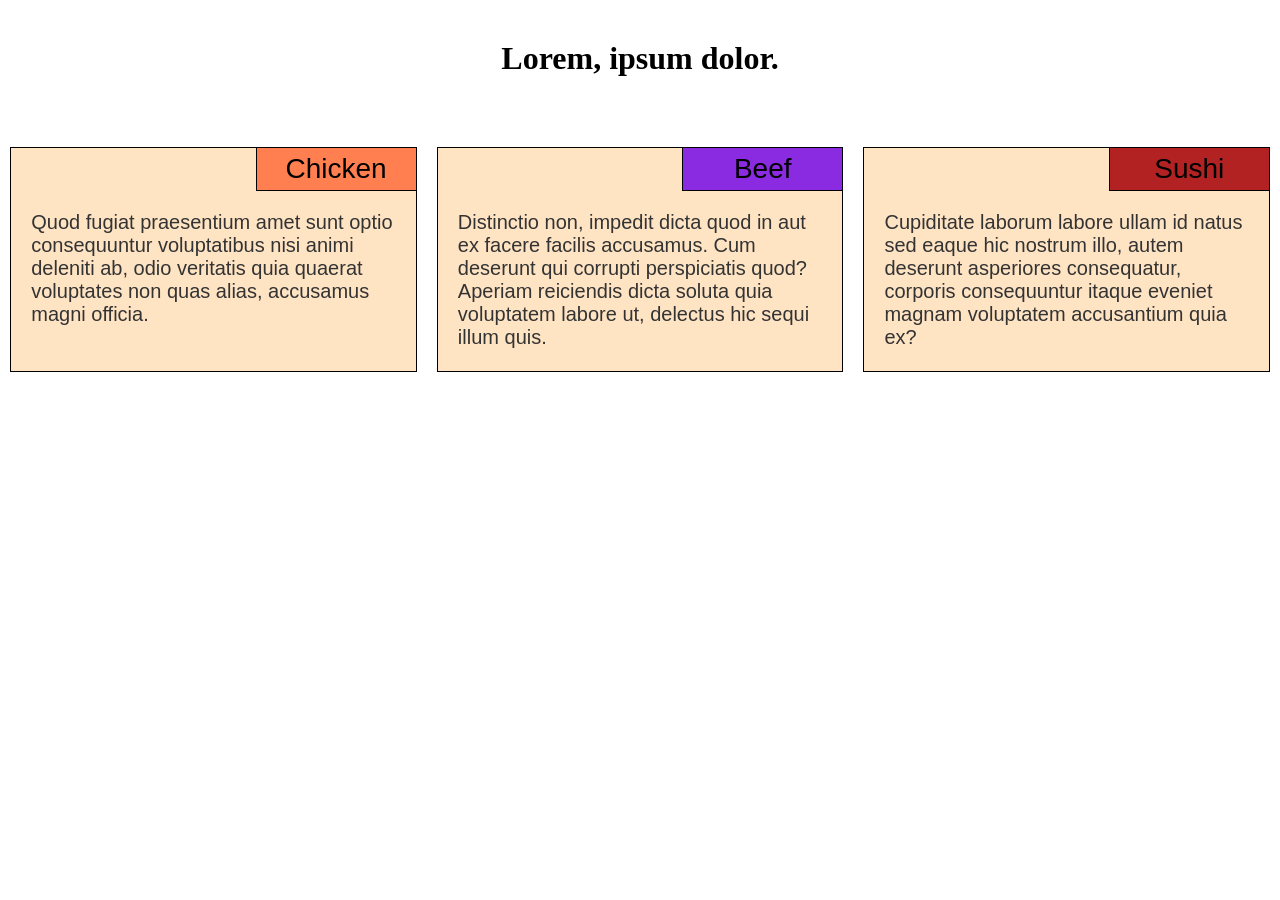
<file: index.html>
<!DOCTYPE html>
<html lang="en">

<head>
	<meta charset="UTF-8">
	<meta name="viewport" content="width=device-width, initial-scale=1.0">
	<title>Document</title>

	<link rel="stylesheet" href="css/app.css" />
</head>

<body>
	<h1>Lorem, ipsum dolor.</h1>
	<div class="row">
		<div class="col-lg-4 col-md-6 col-sm-12">
			<div class="content">
				<div class="row">
					<div class="title">
						<p class="c1">Chicken</p>
					</div>
				</div>
				<div class="row">
					<p class="body">Quod fugiat praesentium amet sunt optio consequuntur voluptatibus nisi animi
						deleniti ab, odio veritatis quia quaerat voluptates non quas alias, accusamus magni officia.</p>
				</div>
			</div>
		</div>
		<div class="col-lg-4 col-md-6 col-sm-12">
			<div class="content">
				<div class="row">
					<div class="title">
						<p class="c3">Beef</p>
					</div>
				</div>
				<div class="row">
					<p class="body">Distinctio non, impedit dicta quod in aut ex facere facilis accusamus. Cum deserunt
						qui corrupti perspiciatis quod? Aperiam reiciendis dicta soluta quia voluptatem labore ut,
						delectus hic sequi illum quis.</p>
				</div>
			</div>
		</div>
		<div class="col-lg-4 col-md-12 col-sm-12">
			<div class="content">
				<div class="title">
					<p class="c2">Sushi</p>
				</div>
				<div class="row">
					<p class="body">Cupiditate laborum labore
						ullam id natus sed eaque hic nostrum illo, autem deserunt asperiores consequatur, corporis
						consequuntur itaque eveniet magnam voluptatem accusantium quia ex?</p>
				</div>
			</div>
		</div>
	</div>
</body>

</html>
</file>
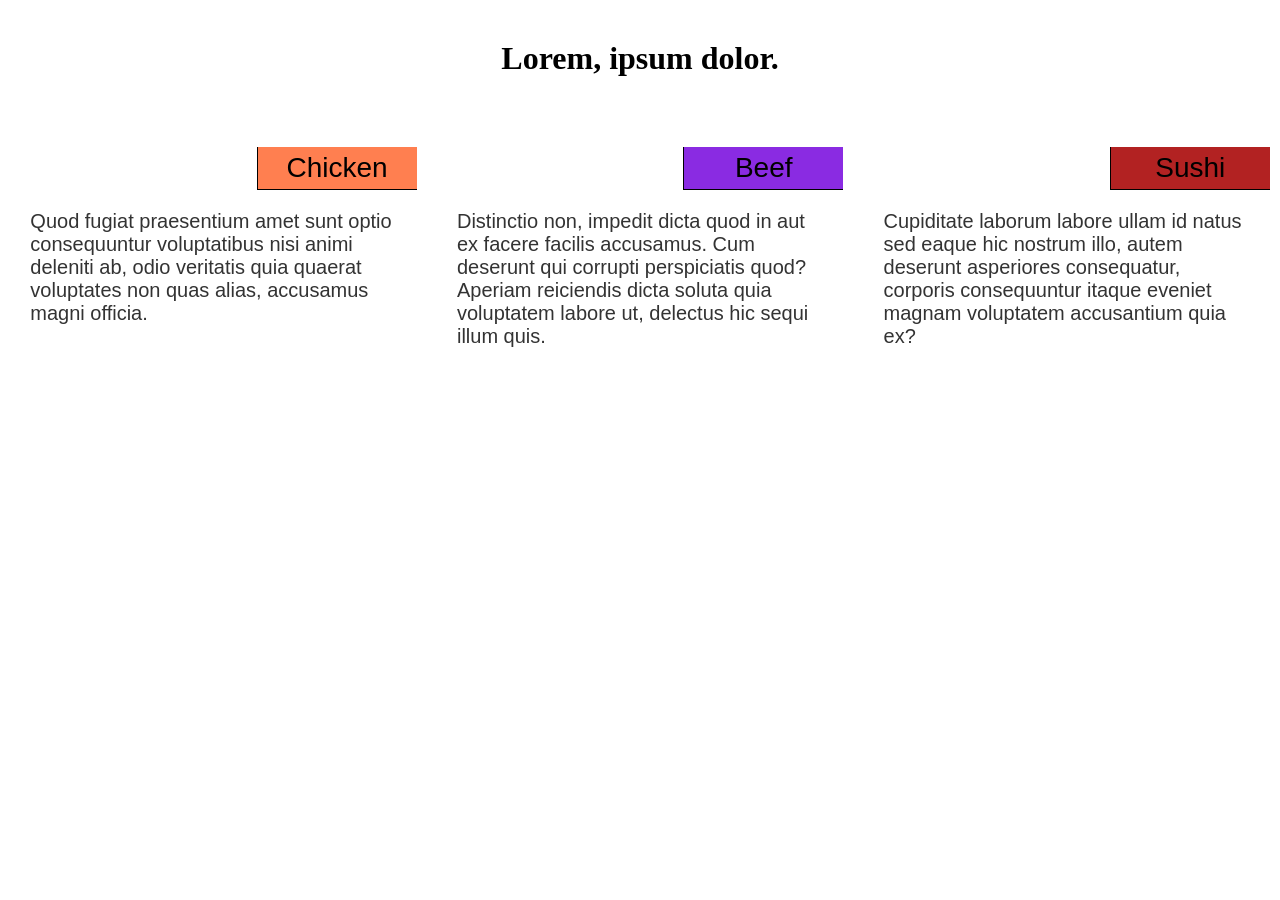
<file: index copy.html>
<!DOCTYPE html>
<html lang="en">

<head>
	<meta charset="UTF-8">
	<meta name="viewport" content="width=device-width, initial-scale=1.0">
	<title>Document</title>

	<link rel="stylesheet" href="css/app.css" />
</head>

<body>
	<h1>Lorem, ipsum dolor.</h1>
	<div class="row">
		<div class="col-lg-4 col-md-6 col-sm-12">
			<div class="row">
				<div class="title">
					<p class="c1">Chicken</p>
				</div>
			</div>
			<div class="row">
				<div class="x">
					<p class="body">Quod fugiat praesentium amet sunt optio consequuntur voluptatibus nisi animi
						deleniti ab, odio veritatis quia quaerat voluptates non quas alias, accusamus magni officia.</p>
				</div>
			</div>
		</div>
		<div class="col-lg-4 col-md-6 col-sm-12">
			<div class="row">
				<div class="title">
					<p class="c3">Beef</p>
				</div>
			</div>
			<div class="row">
				<div class="x">
					<p class="body">Distinctio non, impedit dicta quod in aut ex facere facilis accusamus. Cum deserunt
						qui corrupti perspiciatis quod? Aperiam reiciendis dicta soluta quia voluptatem labore ut,
						delectus hic sequi illum quis.</p>
				</div>
			</div>
		</div>
		<div class="col-lg-4 col-md-6 col-sm-12">
			<div class="title">
				<p class="c2">Sushi</p>
			</div>
			<div class="row">
				<div class="x">
					<p class="body">Cupiditate laborum labore
						ullam id natus sed eaque hic nostrum illo, autem deserunt asperiores consequatur, corporis
						consequuntur itaque eveniet magnam voluptatem accusantium quia ex?</p>
				</div>
			</div>
		</div>
	</div>
</body>

</html>
</file>
<file: css/app.css>
* {
	box-sizing: border-box;
	margin: 0px;
	padding: 0px;
}

h1 {
	text-align: center;
	margin-top: 40px;
	margin-bottom: 60px;
}

.body {
	/* border: 5px solid black; */
	/* background-color: #A52A2A; */
	display: block;
	width: 90%;
	height: 140px;
	margin: 20px auto;
	font-size: 1.25em;
	font-family: Helvetica;
	color: #333333;
	/* font-weight: 600; */
}

.content {
	border: 1px solid black;
	background-color: bisque;
}


.title {
	display: block;
	margin-left: auto;
	border-left: 1px solid black;
	border-bottom: 1px solid black;
	height: 100%;
	width: 160px;
}

.title p {
	font-size: 1.75em;
	font-family: Arial, Helvetica, sans-serif;
	padding: 5px;
	/* font-weight: 900; */
	text-align: center;
}

.c1 {
	background-color: coral;
}
.c2 {
	background-color: firebrick;
}
.c3 {
	background-color: blueviolet;
}

.row {
	display: block;
	width: 100%;
}

@media (min-width: 992px) {
	.col-lg-1, .col-lg-2, .col-lg-3, .col-lg-4, .col-lg-5, .col-lg-6, .col-lg-7, .col-lg-8, .col-lg-9, .col-lg-10, .col-lg-11, .col-lg-12 {
		float: left;
		padding: 10px;
		height: 100%;
	}

	.col-lg-1 {
		width: 8.33%;
	}

	.col-lg-2 {
		width: 16.66%;
	}

	.col-lg-3 {
		width: 25%;
	}

	.col-lg-4 {
		width: 33.33%;
	}

	.col-lg-5 {
		width: 41.66%;
	}

	.col-lg-6 {
		width: 50%;
	}

	.col-lg-7 {
		width: 58.33%;
	}

	.col-lg-8 {
		width: 66.66%;
	}

	.col-lg-9 {
		width: 75%;
	}

	.col-lg-10 {
		width: 83.33%;
	}

	.col-lg-11 {
		width: 91.66%;
	}

	.col-lg-12 {
		width: 100%;
	}
}

@media (min-width: 768px) and (max-width: 991px) {
	.col-md-1, .col-md-2, .col-md-3, .col-md-4, .col-md-5, .col-md-6, .col-md-7, .col-md-8, .col-md-9, .col-md-10, .col-md-11, .col-md-12 {
		float: left;
		padding: 10px;
		height: 100%;
	}

	.col-md-1 {
		width: 8.33%;
	}

	.col-md-2 {
		width: 16.66%;
	}

	.col-md-3 {
		width: 25%;
	}

	.col-md-4 {
		width: 33.33%;
	}

	.col-md-5 {
		width: 41.66%;
	}

	.col-md-6 {
		width: 50%;
	}

	.col-md-7 {
		width: 58.33%;
	}

	.col-md-8 {
		width: 66.66%;
	}

	.col-md-9 {
		width: 75%;
	}

	.col-md-10 {
		width: 83.33%;
	}

	.col-md-11 {
		width: 91.66%;
	}

	.col-md-12 {
		width: 100%;
	}
}

@media (max-width: 767px) {
	.col-sm-1, .col-sm-2, .col-sm-3, .col-sm-4, .col-sm-5, .col-sm-6, .col-sm-7, .col-sm-8, .col-sm-9, .col-sm-10, .col-sm-11, .col-sm-12 {
		float: left;
		padding: 10px;
		height: 100%;
	}

	.col-sm-1 {
		width: 8.33%;
	}

	.col-sm-2 {
		width: 16.66%;
	}

	.col-sm-3 {
		width: 25%;
	}

	.col-sm-4 {
		width: 33.33%;
	}

	.col-sm-5 {
		width: 41.66%;
	}

	.col-sm-6 {
		width: 50%;
	}

	.col-sm-7 {
		width: 58.33%;
	}

	.col-sm-8 {
		width: 66.66%;
	}

	.col-sm-9 {
		width: 75%;
	}

	.col-sm-10 {
		width: 83.33%;
	}

	.col-sm-11 {
		width: 91.66%;
	}

	.col-sm-12 {
		width: 100%;
	}
}
</file>
